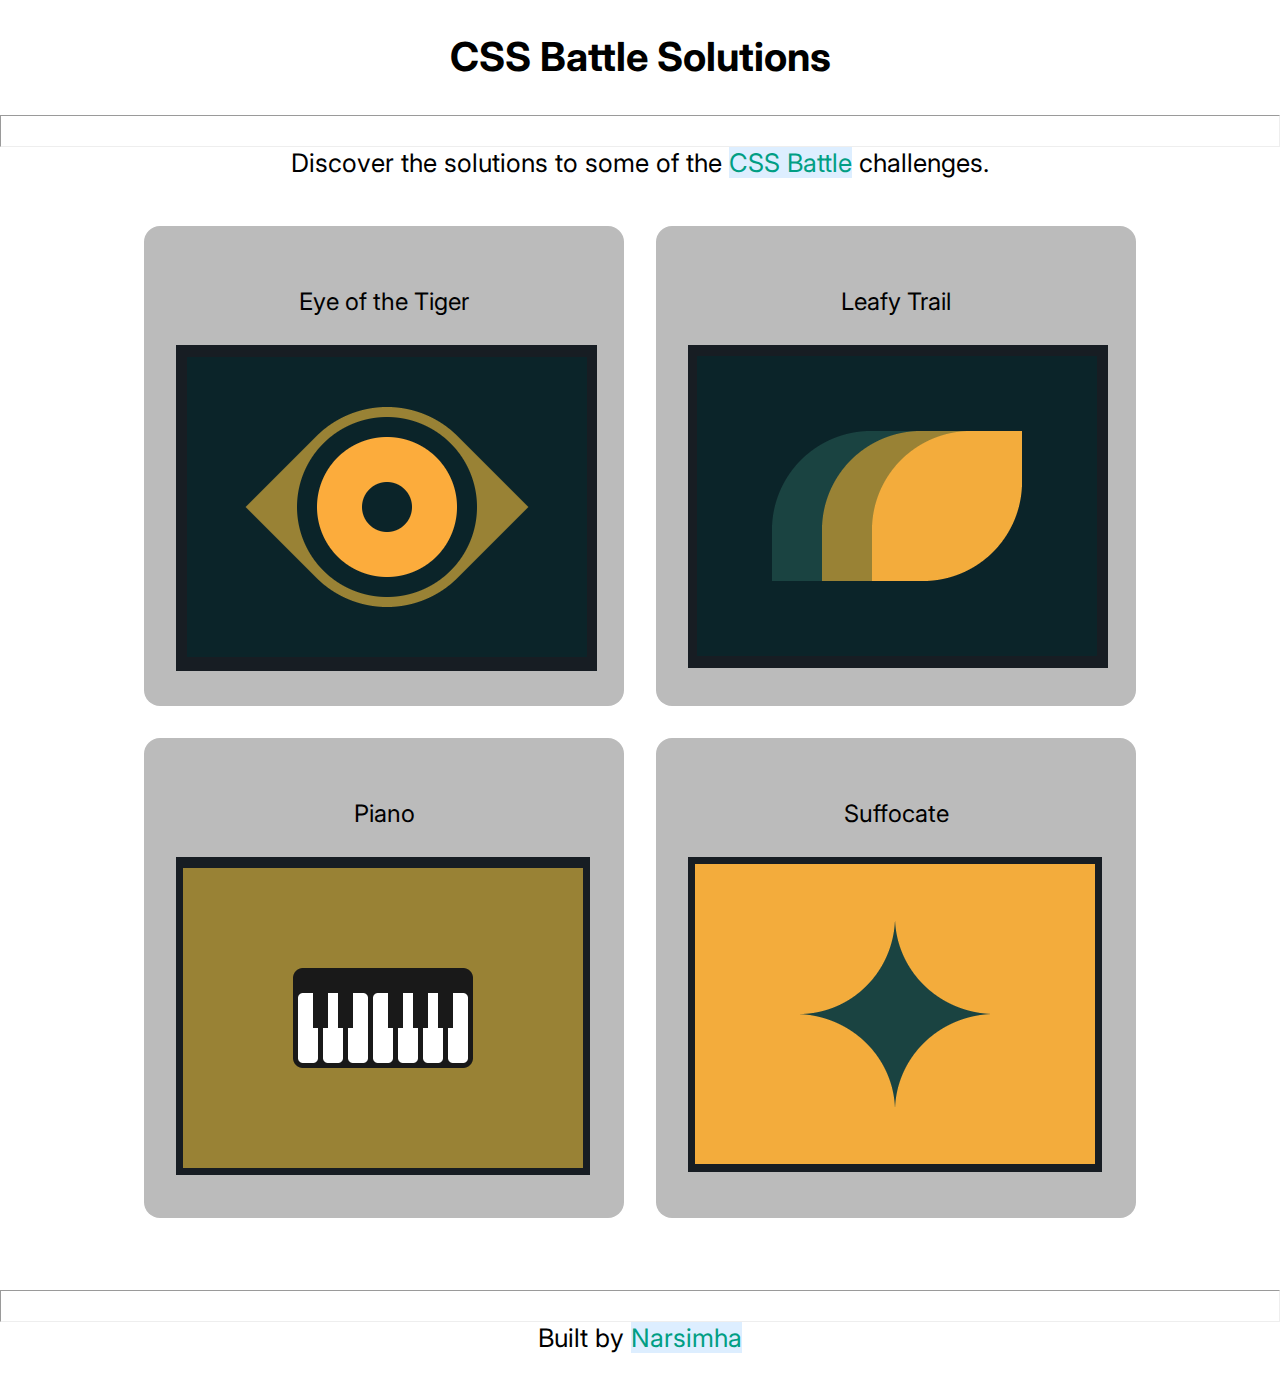
<file: index.html>
<!DOCTYPE html>
<html lang="en">

<head>
   <meta charset="UTF-8">
   <meta http-equiv="X-UA-Compatible" content="IE=edge">
   <meta name="viewport" content="width=device-width, initial-scale=1.0">

   <link rel="preconnect" href="https://fonts.googleapis.com">
   <link rel="preconnect" href="https://fonts.gstatic.com" crossorigin>
   <link
      href="https://fonts.googleapis.com/css2?family=Inter:ital,wght@0,100;0,200;0,300;0,500;0,600;1,400&display=swap"
      rel="stylesheet">

   <link rel="stylesheet" href="style.css">

   <title>CSS Battle | Solutions</title>
</head>

<body>
   <div class="container">

      <div class="header">
         <h1>CSS Battle Solutions</h1>
         <hr>
         <p>Discover the solutions to some of the <a href="https://cssbattle.dev/" target="_blank">CSS Battle</a> challenges.</p>
      </div>

      <div class="card-group">
         <div class="card">
            <p><!--#16--> Eye of the Tiger</p>
            <a href="https://codepen.io/laminarss/pen/jOmNzZg" target="_blank">
               <img src="./asset-images/eye-of-the-tiger.png" alt="">
            </a>
         </div>

         <div class="card">
            <p><!--#7--> Leafy Trail</p>
            <a href="https://codepen.io/laminarss/pen/mdmbxqL" target="_blank">
               <img src="./asset-images/leafy-trail.png" alt="">
            </a>
         </div>

         <div class="card">
            <p><!--#80--> Piano</p>
            <a href="https://codepen.io/laminarss/pen/YzVKaja" target="_blank">
               <img src="./asset-images/piano.png" alt="">
            </a>
         </div>

         <div class="card">
            <p><!--#29--> Suffocate</p>
            <a href="https://codepen.io/laminarss/pen/yLbBKEN" target="_blank">
               <img src="./asset-images/soffocate.png" alt="">
            </a>
         </div>
      </div>
      <div class="footer">
         <hr>
         <p>Built by <a href="https://github.com/laminarss" target="_blank">Narsimha</a></p>
      </div>

   </div>
</body>

</html>
</file>
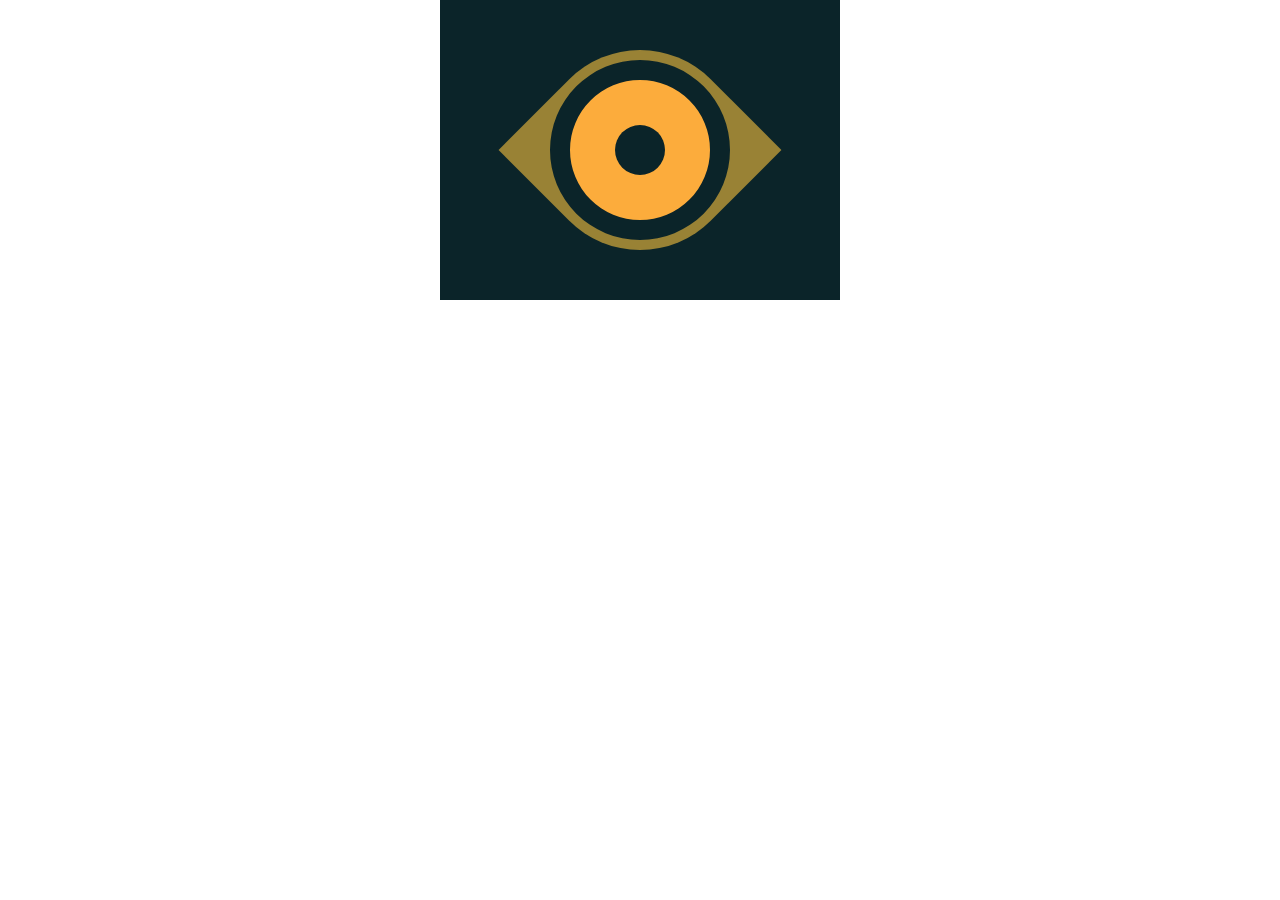
<file: eye-of-the-tiger/index.html>
<!DOCTYPE html>
<html lang="en">
<head>
  <meta charset="UTF-8">
  <meta http-equiv="X-UA-Compatible" content="IE=edge">
  <meta name="viewport" content="width=device-width, initial-scale=1.0">
  <title>CSS Battle | Eye of the Tiger</title>
</head>
<body>
  <div class="container">
  <div class="outer-shape center">
    <div class="ring-one center">
      <div class="ring-two center">
        <div class="ring-three center">
        </div>
      </div>
    </div>
  </div>
</div>
</body>
</html>

<style>

  * {
    margin: 0;
    padding: 0;
    box-sizing: border-box;
  }
  .container {
    margin: auto;
    width: 400px;
    height: 300px;
    background: #0b2429;
  }

  .center {
    display: flex;
    justify-content: center;
    align-items: center;
  }

  .outer-shape {
    position: relative;
    left: 100px;
    top: 50px;
    width: 200px;
    height: 200px;
    background: #998235;
    border-radius: 50% 0;
    transform: rotate(45deg);
  }

  .ring-one {
    position: absolute;
    width: 180px;
    height: 180px;
    border-radius: 50%;
    background: #0b2429;
  }

  .ring-two {
    position: absolute;
    width: 140px;
    height: 140px;
    border-radius: 50%;
    background: #fcac3c;
  }

  .ring-three {
    position: absolute;
    width: 50px;
    height: 50px;
    border-radius: 50%;
    background: #0b2429;
  }
</style>
</file>
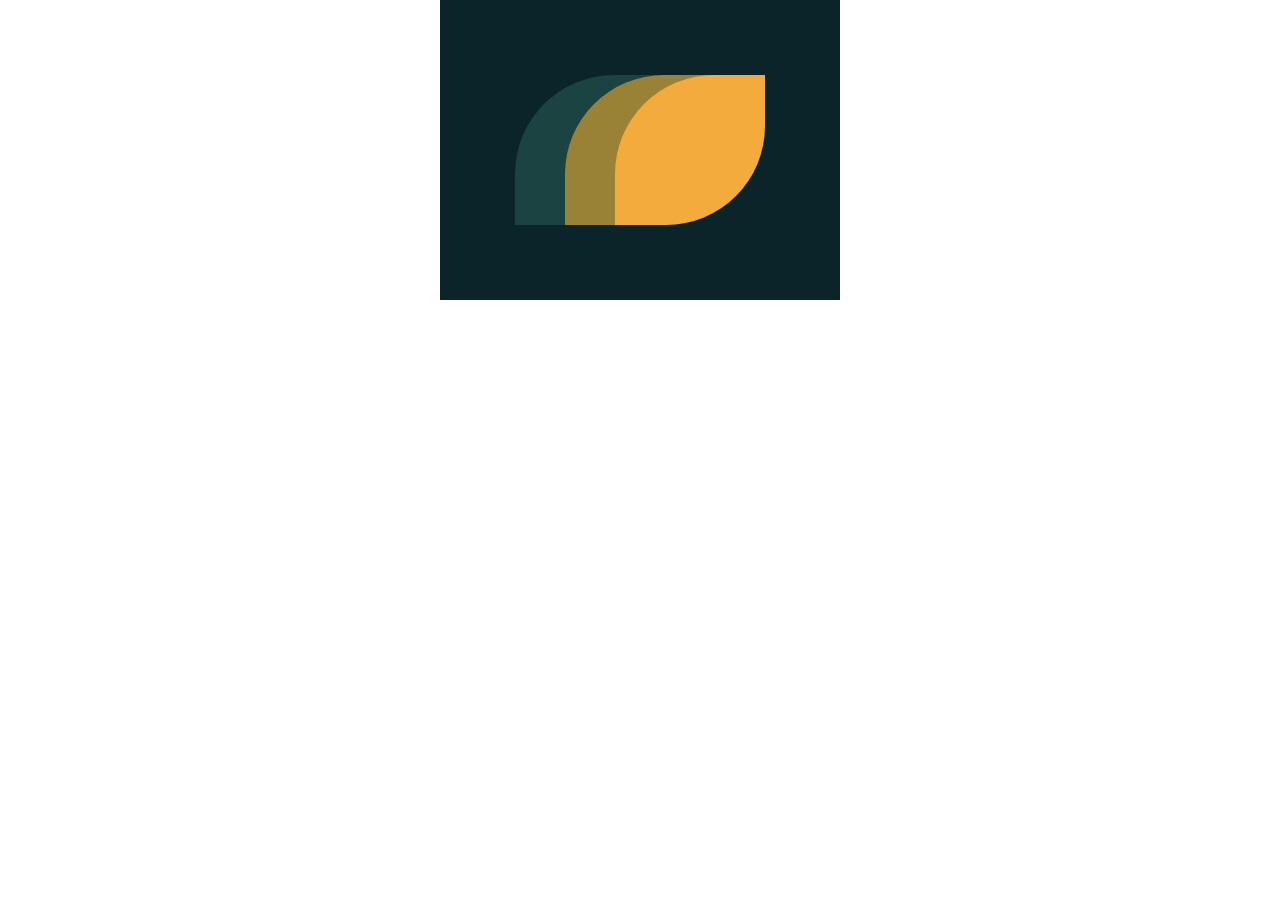
<file: leafy-trail/index.html>
<!DOCTYPE html>
<html lang="en">

<head>
  <meta charset="UTF-8">
  <meta http-equiv="X-UA-Compatible" content="IE=edge">
  <meta name="viewport" content="width=device-width, initial-scale=1.0">
  <title>Document</title>
</head>

<body>
  <div class="leaves">
    <div class="bottom-layer">
      <div class="middle-layer">
        <div class="top-layer">
        </div>
      </div>
    </div>
  </div>
</body>

</html>

<style>
  * {
    margin: 0;
  }

  .leaves {
    width: 400px;
    height: 300px;
    background: #0B2429;
    margin: auto;
    /* margin: 4.7em auto; */
  }

  .bottom-layer {
    position: relative;
    top: 75px;
    left: 75px;
    width: 150px;
    height: 150px;
    background: #1A4341;
    border-radius: 66% 0;
  }

  .middle-layer {
    position: absolute;
    width: 150px;
    height: 150px;
    background: #998235;
    transform: translateX(50px);
    border-radius: 66% 0;
  }

  .top-layer {
    position: absolute;
    width: 150px;
    height: 150px;
    background: #F3AC3C;
    transform: translateX(50px);
    border-radius: 66% 0;
  }
</style>
</file>
<file: style.css>
* {
   padding: 0;
   margin: auto;
   box-sizing: border-box;
   font-family: 'Inter', sans-serif;
}

.container {
   margin: auto;
}

p {
   font-size: 1.6em;
}

hr {
   height: 2em;
}

.header {
   padding: 2em 0;
   text-align: center;
}

.header h1 {
   font-size: 2.5em;
   margin-bottom: .85em;
}

.header p a:link, .header p a:active, .header p a:visited {
   background-color: #def;
   text-decoration: none;
   color:rgb(1, 158, 132);
}

.header p a:hover {
   text-decoration: underline;
}

.card-group {
   display: flex;
   justify-content: center;
   align-items: center;
   flex-wrap: wrap;
   max-width: 75em;
}

.card {
   padding: 2em;
   margin: 1em;
   width: 30em;
   height: 30em;
   background-color: #bbb;
   border-radius: 1em;
}

.card:hover {
   transform: scale(1.05);
   transition: transform .2s ease-in-out;
}

.card:hover p {
   text-decoration: underline;
}

.card p {
   font-size: 1.5em;
   text-align: center;
   margin: 1.2em 0;
}

.footer {
   padding: 2em 0;
   margin-top: 1.5em;
   text-align: center;
}

.footer a {
   background-color: #def;
   color:rgb(1, 158, 132);
   text-decoration: none;
}

.footer a:hover {
   text-decoration: underline;
}

@media only screen and (min-width: 325px) and (max-width: 550px) {

   .card {
      padding-top: .5em;
      width: 90vw;
      height: 80%;
   }

   .card img {
      width: 95%;
      margin-left: .5em;
   }

   p {
      padding: 1vw;
   }
}

@media only screen and (max-width: 325px) {

   .container {
      display: none;
   }

   body {
      font-size: 1.8em;
      margin: 35vh 5vw;
      text-align: center;
   }

   body::after {
      content: 'This website cannot be viewed on your device.';
   }
}
</file>
